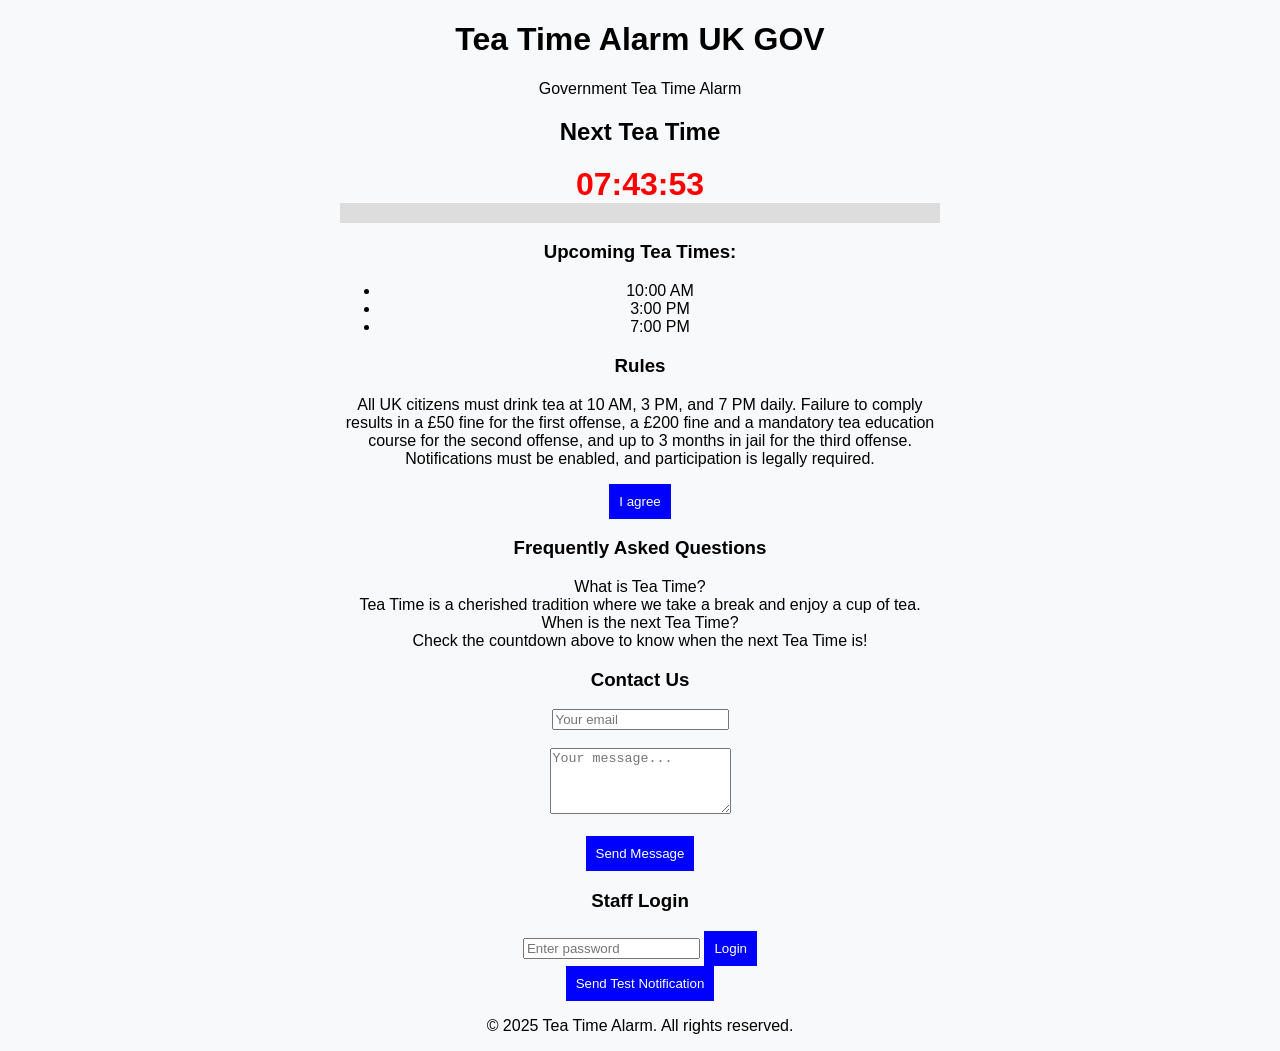
<file: 23w232.html>
<!DOCTYPE html>
<html lang="en">
<head>
    <meta charset="UTF-8">
    <meta name="viewport" content="width=device-width, initial-scale=1.0">
    <title>Tea Time Alarm</title>
    <link rel="stylesheet" href="styles.css">
</head>
<body>
    <header>
        <h1>Tea Time Alarm UK GOV</h1>
        <p>Government Tea Time Alarm</p>
<header>
    <div class="container">
        <!-- Countdown and Progress Bar -->
        <div class="timer-container">
            <h2>Next Tea Time</h2>
            <div id="countdown" class="countdown"></div>  <!-- Countdown display -->
            <div id="progressBar" class="progress-bar">
                <div id="progress" class="progress"></div> <!-- Progress bar -->
            </div>
        </div>

        <!-- Upcoming Tea Times -->
        <div class="section">
            <h3>Upcoming Tea Times:</h3>
            <ul id="teaTimesList">
                <li>10:00 AM</li>
                <li>3:00 PM</li>
                <li>7:00 PM</li>
            </ul>
        </div>

        <!-- Tea Time Pledge -->
        <div class="section">
            <h3>Rules</h3>
            <p>All UK citizens must drink tea at 10 AM, 3 PM, and 7 PM daily. Failure to comply results in a £50 fine for the first offense, a £200 fine and a mandatory tea education course for the second offense, and up to 3 months in jail for the third offense. Notifications must be enabled, and participation is legally required.</p>
               <button onclick="showAlert()">I agree</button>
    <script>
        function showAlert() {
            alert("You have successfully registered to the Tea Time alarm from the UK Government");
        }
    </script>
        </div>

        <!-- Q&A Section -->
        <div class="section">
            <h3>Frequently Asked Questions</h3>
            <div class="qa">
                <div class="question">What is Tea Time?</div>
                <div class="answer">Tea Time is a cherished tradition where we take a break and enjoy a cup of tea.</div>
            </div>
            <div class="qa">
                <div class="question">When is the next Tea Time?</div>
                <div class="answer">Check the countdown above to know when the next Tea Time is!</div>
            </div>
        </div>

        <!-- Contact Form -->
        <div class="section">
            <h3>Contact Us</h3>
            <form action="https://formspree.io/f/mldjdnay" method="POST" id="contactForm">
                <input type="email" name="email" placeholder="Your email" required><br><br>
                <textarea name="message" rows="4" placeholder="Your message..." required></textarea><br><br>
                <button type="submit" class="button">Send Message</button>
            </form>
        </div>

        <!-- Staff Login -->
        <div class="section" id="staffSection">
            <h3>Staff Login</h3>
            <input type="password" id="staffPassword" placeholder="Enter password">
            <button class="button" id="loginButton">Login</button>
        </div>

        <!-- Notification Test (hidden initially) -->
        <div class="section" id="sendNotificationSection">
            <button class="button" id="testNotificationButton">Send Test Notification</button>
        </div>
    </div>

    <footer>
        <p>&copy; 2025 Tea Time Alarm. All rights reserved.</p>
    </footer>

    <script src="script.js"></script>
</body>
</html>
</file>
<file: styles.css>
body {
    font-family: Arial, sans-serif;
    text-align: center;
    background-color: #f8f9fa;
}

.container {
    max-width: 600px;
    margin: auto;
}

.countdown {
    font-size: 2rem;
    font-weight: bold;
    color: red;
}

.progress-bar {
    width: 100%;
    background-color: #ddd;
}

.progress {
    height: 20px;
    background-color: green;
    width: 0%;
}

button {
    padding: 10px;
    background-color: blue;
    color: white;
    border: none;
    cursor: pointer;
}
</file>
